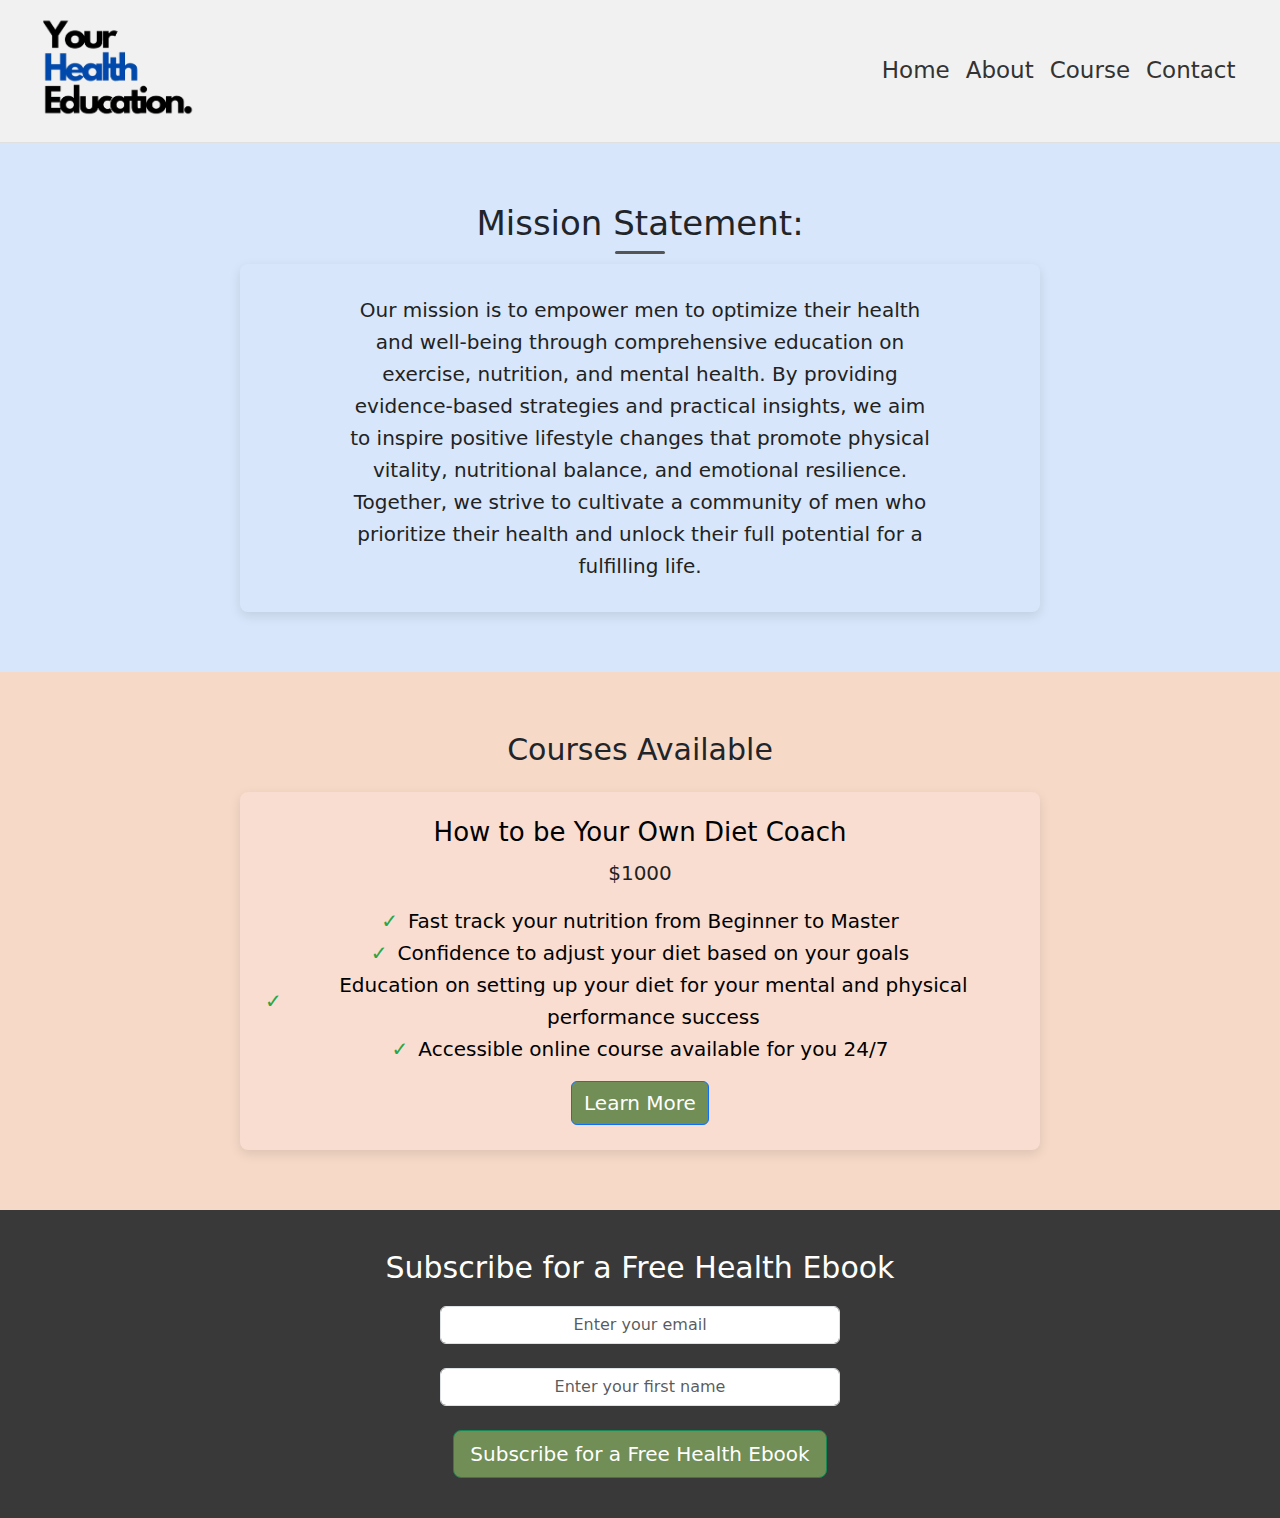
<file: index.html>
<!DOCTYPE html>
<html lang="en">
<head>
    <meta charset="UTF-8">
    <meta name="viewport" content="width=device-width, initial-scale=1.0">

    <link rel="stylesheet" href="style.css">

    <!-- Bootstrap 5 (Latest) -->
    <link rel="stylesheet" href="https://cdn.jsdelivr.net/npm/bootstrap@5.3.0/dist/css/bootstrap.min.css">
    <script src="https://cdn.jsdelivr.net/npm/bootstrap@5.3.0/dist/js/bootstrap.bundle.min.js"></script>

    <title>You Health Education</title>

    <!-- Inter font -->
    <link rel="preconnect" href="https://fonts.googleapis.com">
    <link rel="preconnect" href="https://fonts.gstatic.com" crossorigin>
    <link href="https://fonts.googleapis.com/css2?family=Inter:ital,opsz,wght@0,14..32,100..900;1,14..32,100..900&display=swap" rel="stylesheet">
</head>
<body>

    <!-- Navbar -->
    <nav class="navbar navbar-expand-md">
        <div class="container-fluid">
            <!-- Navbar Brand and Hamburger in the same row -->
            <div class="d-flex justify-content-between align-items-center w-100">
                <a class="navbar-brand" href="#"><img class="w-25" src="images/home-logocopy.png"></a>
    
                <!-- Hamburger Menu (Right) -->
                <button class="navbar-toggler" type="button" data-bs-toggle="collapse" data-bs-target="#navbarNav">
                    <span class="navbar-toggler-icon"></span>
                </button>
            </div>
    
            <!-- Navbar Links (Collapsible on mobile) -->
            <div class="collapse navbar-collapse w-50" id="navbarNav">
                <ul class="navbar-nav flex-column flex-md-row text-center text-md-center">
                    <li class="nav-item"><a class="nav-link" href="#">Home</a></li>
                    <li class="nav-item"><a class="nav-link" href="about.html">About</a></li>
                    <li class="nav-item"><a class="nav-link" href="courses/course-1/chef-course.html">Course</a></li>
                    <li class="nav-item"><a class="nav-link" href="contact.html">Contact</a></li>
                </ul>
            </div>
        </div>
    </nav>

   <div class="container-fluid d-flex justify-content=center align-items-center flex-column px-3 pt-4 pt-lg-3 pb-3 text-center" id="intro">
    <h1 class="mission-title">Mission Statement:</h1>
    <div class="mission-container">
    <p class="text-center">Our mission is to empower men to optimize their health and well-being through comprehensive education on exercise, nutrition, and mental health. By
        providing evidence-based strategies and practical insights, we aim to inspire positive lifestyle changes that promote physical vitality, nutritional balance, and
        emotional resilience. Together, we strive to cultivate a community of men who prioritize their health and unlock their full potential for a fulfilling life.</p>
   </div>
</div>

   <div class="container-fluid mx-auto px-3 px-lg-1 py-4 text-center" id="course">
    <h2 class="mb-4">Courses Available</h2>
    <div class="course-card mx-auto text-center">
        <a class="course-link" href="courses/course-1/chef-course.html">
            <h3>How to be Your Own Diet Coach</h3>
            <p>$1000</p>
            <ul class="checklist">
                <li>Fast track your nutrition from Beginner to Master</li>
                <li>Confidence to adjust your diet based on your goals</li>
                <li>Education on setting up your diet for your mental and physical performance success</li>
                <li>Accessible online course available for you 24/7</li>
            </ul>
            <button class="btn btn-primary">Learn More</button>
        </a>
    </div>
</div>

<div class="container-fluid text-center" id="subscription-form">
    <h2>Subscribe for a Free Health Ebook</h2>
    <form action="#" method="POST" class="mx-auto" style="max-width: 600px;">
        <div class="mb-4">
            <input type="email" class="form-control mx-auto text-center" id="email" placeholder="Enter your email" required>
        </div>
        <div class="mb-4">
            <input type="text" class="form-control mx-auto text-center" id="first-name" placeholder="Enter your first name" required>
        </div>
        <button type="submit" class="btn btn-success btn-lg">Subscribe for a Free Health Ebook</button>
    </form>
</div>

</body>
</html>
</file>
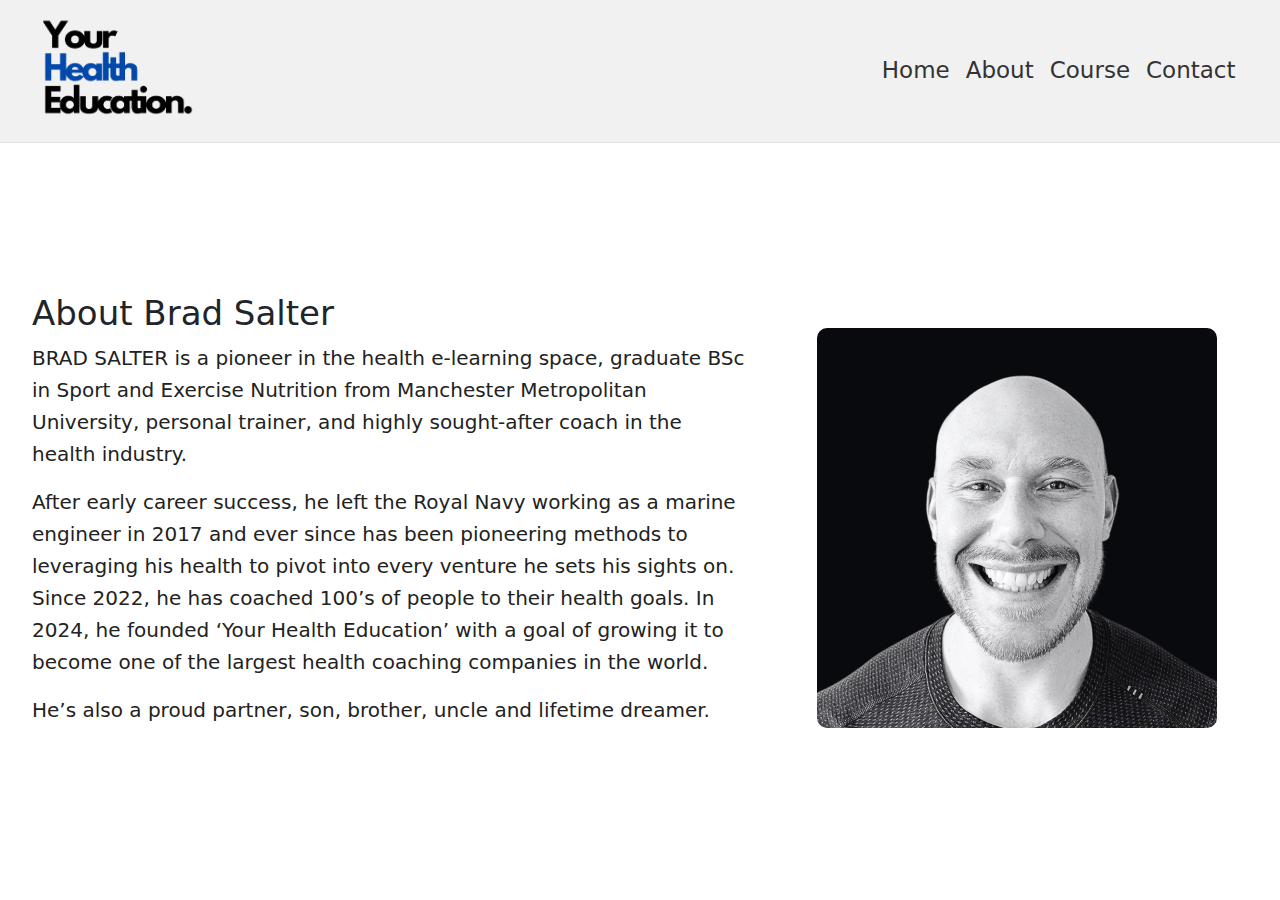
<file: about.html>
<!DOCTYPE html>
<html lang="en">
<head>
    <meta charset="UTF-8">
    <meta name="viewport" content="width=device-width, initial-scale=1.0">

    <link rel="stylesheet" href="style.css">

    <!-- Bootstrap 5 (Latest) -->
    <link rel="stylesheet" href="https://cdn.jsdelivr.net/npm/bootstrap@5.3.0/dist/css/bootstrap.min.css">
    <script src="https://cdn.jsdelivr.net/npm/bootstrap@5.3.0/dist/js/bootstrap.bundle.min.js"></script>

    <title>You Health Education</title>
</head>
<body>
     <!-- Navbar -->
     <nav class="navbar navbar-expand-md">
        <div class="container-fluid">
            <!-- Navbar Brand and Hamburger in the same row -->
            <div class="d-flex justify-content-between align-items-center w-100">
                <a class="navbar-brand" href="index.html"><img class="w-25" src="images/home-logocopy.png"></a>
    
                <!-- Hamburger Menu (Right) -->
                <button class="navbar-toggler" type="button" data-bs-toggle="collapse" data-bs-target="#navbarNav">
                    <span class="navbar-toggler-icon"></span>
                </button>
            </div>
    
            <!-- Navbar Links (Collapsible on mobile) -->
            <div class="collapse navbar-collapse w-50" id="navbarNav">
                <ul class="navbar-nav flex-column flex-md-row text-center text-md-center">
                    <li class="nav-item"><a class="nav-link" href="index.html">Home</a></li>
                    <li class="nav-item"><a class="nav-link" href="#">About</a></li>
                    <li class="nav-item"><a class="nav-link" href="courses/course-1/chef-course.html">Course</a></li>
                    <li class="nav-item"><a class="nav-link" href="contact.html">Contact</a></li>
                </ul>
            </div>
        </div>
    </nav>
<div class="container-fluid about-container d-flex flex-column flex-xl-row align-items-center justify-content-center">
    <div class="about-text">
    <h1>
        About Brad Salter
    </h1>
    <p>BRAD SALTER is a pioneer in the health e-learning space, graduate BSc in Sport and Exercise Nutrition from
        Manchester Metropolitan University, personal trainer, and highly sought-after coach in the health industry.</p>

       <p>After early career success, he left the Royal Navy working as a marine engineer in 2017 and ever since has been pioneering methods to leveraging
        his health to pivot into every venture he sets his sights on. Since 2022, he has coached 100’s of people to their health goals. In 2024, he founded
        ‘Your Health Education’ with a goal of growing it to become one of the largest health coaching companies in the world.</p> 

        <p>He’s also a proud partner, son, brother, uncle and lifetime dreamer.</p>
    </div>
    <div class="about-image">
        <img src="images/about-me-picture.jpg">
    </div>
    </div>
</body>
</html>
</file>
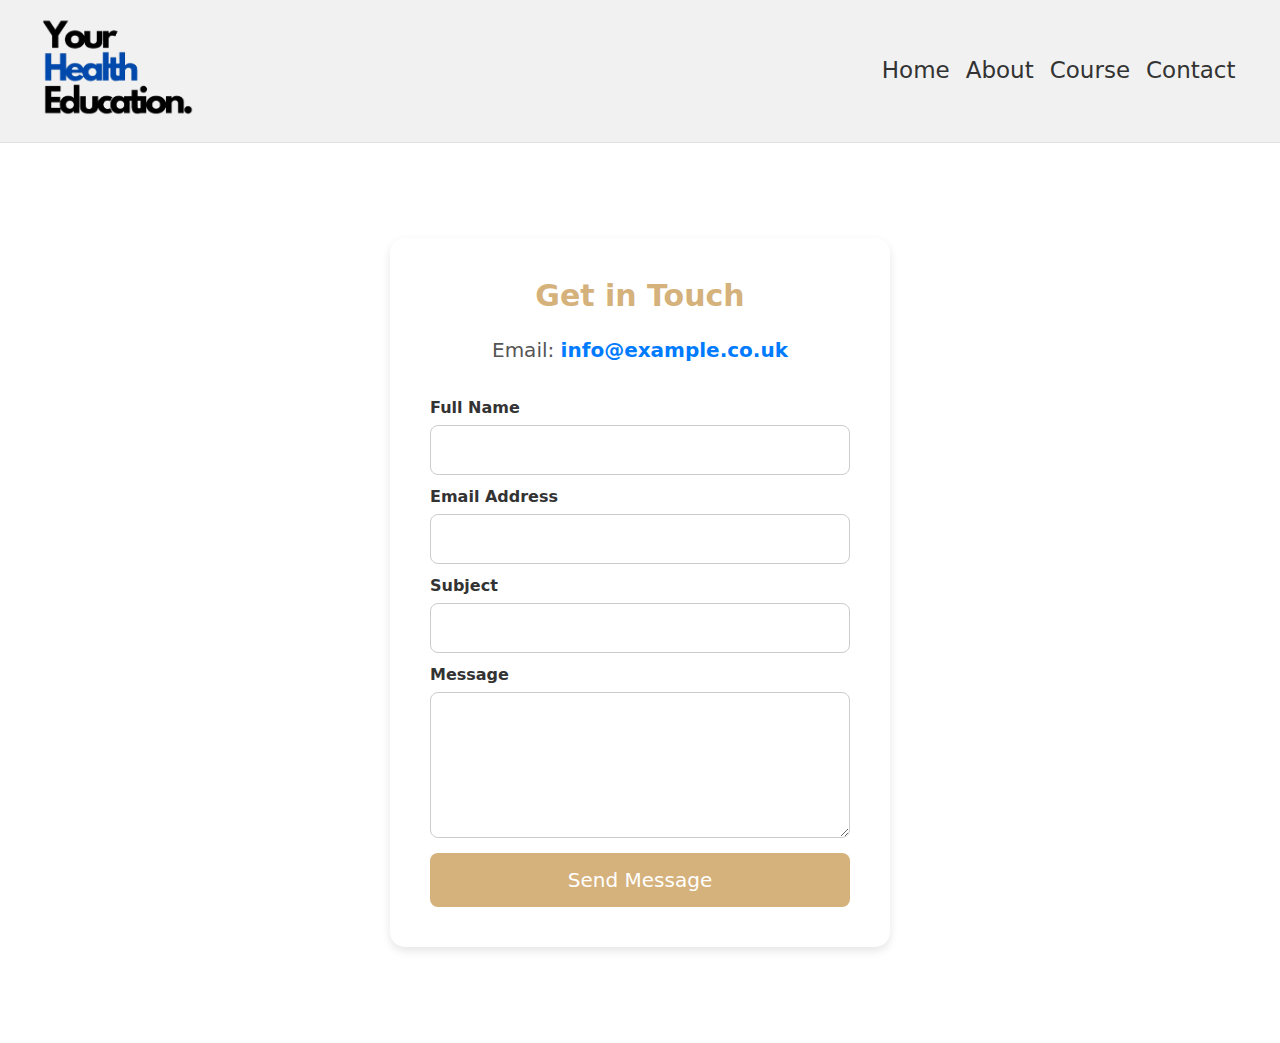
<file: contact.html>
<!DOCTYPE html>
<html lang="en">
    <head>
        <meta charset="UTF-8">
        <meta name="viewport" content="width=device-width, initial-scale=1.0">
    
        <link rel="stylesheet" href="style.css">
    
        <!-- Bootstrap 5 (Latest) -->
        <link rel="stylesheet" href="https://cdn.jsdelivr.net/npm/bootstrap@5.3.0/dist/css/bootstrap.min.css">
        <script src="https://cdn.jsdelivr.net/npm/bootstrap@5.3.0/dist/js/bootstrap.bundle.min.js"></script>
    
        <title>You Health Education</title>
    
        <!-- Inter font -->
        <link rel="preconnect" href="https://fonts.googleapis.com">
        <link rel="preconnect" href="https://fonts.gstatic.com" crossorigin>
        <link href="https://fonts.googleapis.com/css2?family=Inter:ital,opsz,wght@0,14..32,100..900;1,14..32,100..900&display=swap" rel="stylesheet">
    </head>
<body>
     <!-- Navbar -->
     <nav class="navbar navbar-expand-md">
        <div class="container-fluid">
            <!-- Navbar Brand and Hamburger in the same row -->
            <div class="d-flex justify-content-between align-items-center w-100">
                <a class="navbar-brand" href="#"><img class="w-25" src="images/home-logocopy.png"></a>
    
                <!-- Hamburger Menu (Right) -->
                <button class="navbar-toggler" type="button" data-bs-toggle="collapse" data-bs-target="#navbarNav">
                    <span class="navbar-toggler-icon"></span>
                </button>
            </div>
    
            <!-- Navbar Links (Collapsible on mobile) -->
            <div class="collapse navbar-collapse w-50" id="navbarNav">
                <ul class="navbar-nav flex-column flex-md-row text-center text-md-center">
                    <li class="nav-item"><a class="nav-link" href="index.html">Home</a></li>
                    <li class="nav-item"><a class="nav-link" href="about.html">About</a></li>
                    <li class="nav-item"><a class="nav-link" href="courses/course-1/chef-course.html">Course</a></li>
                    <li class="nav-item"><a class="nav-link" href="contact.html">Contact</a></li>
                </ul>
            </div>
        </div>
    </nav>


     <!-- Contact Form -->
     <section class="contact-section">
        <div class="contact-container">
            <h2>Get in Touch</h2>
            <p>Email: <a href="mailto:info@example.co.uk">info@example.co.uk</a></p>
            <form class="contact-form">
                <label for="name">Full Name</label>
                <input type="text" id="name" name="name" required>
                
                <label for="email">Email Address</label>
                <input type="email" id="email" name="email" required>
                
                <label for="subject">Subject</label>
                <input type="text" id="subject" name="subject">
                
                <label for="message">Message</label>
                <textarea id="message" name="message" rows="5" required></textarea>
                
                <button type="submit">Send Message</button>
            </form>
        </div>
    </section>
</body>
</html>
</file>
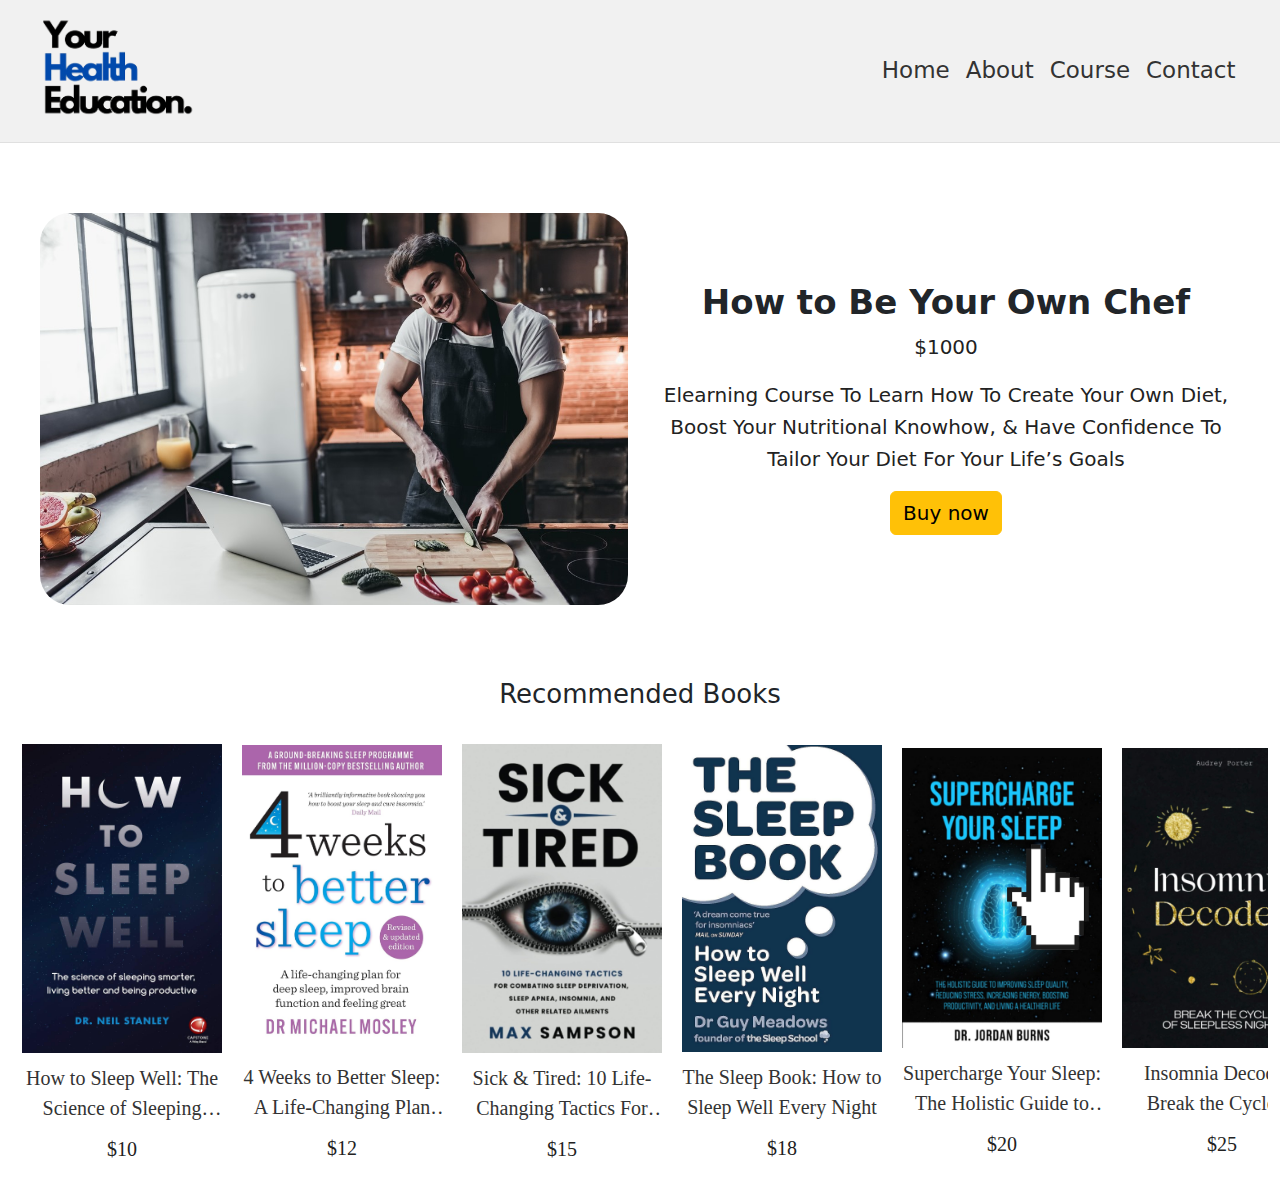
<file: courses/course-1/chef-course.html>
<!DOCTYPE html>
<html lang="en">
<head>
    <meta charset="UTF-8">
    <meta name="viewport" content="width=device-width, initial-scale=1.0">
    <title>Document</title>
    <link rel="stylesheet" href="../../style.css">
        <!-- Bootstrap 5 (Latest) -->
        <link rel="stylesheet" href="https://cdn.jsdelivr.net/npm/bootstrap@5.3.0/dist/css/bootstrap.min.css">
        <script src="https://cdn.jsdelivr.net/npm/bootstrap@5.3.0/dist/js/bootstrap.bundle.min.js"></script>
</head>
<body>
    <!-- Navbar -->
    <nav class="navbar navbar-expand-md">
        <div class="container-fluid">
            <!-- Navbar Brand and Hamburger in the same row -->
            <div class="d-flex justify-content-between align-items-center w-100">
                <a class="navbar-brand" href="../../index.html"><img class="w-25" src="../../images/home-logocopy.png"></a>
    
                <!-- Hamburger Menu (Right) -->
                <button class="navbar-toggler" type="button" data-bs-toggle="collapse" data-bs-target="#navbarNav">
                    <span class="navbar-toggler-icon"></span>
                </button>
            </div>
    
            <!-- Navbar Links (Collapsible on mobile) -->
            <div class="collapse navbar-collapse w-50" id="navbarNav">
                <ul class="navbar-nav flex-column flex-md-row text-center text-md-center">
                    <li class="nav-item"><a class="nav-link" href="../../index.html">Home</a></li>
                    <li class="nav-item"><a class="nav-link" href="../../about.html">About</a></li>
                    <li class="nav-item"><a class="nav-link" href="#">Course</a></li>
                    <li class="nav-item"><a class="nav-link" href="../../contact.html">Contact</a></li>
                </ul>
            </div>
        </div>
    </nav>

    <div class=" course-container container-fluid d-flex justify-content-center align-items-center mb-4">
        <div class="row d-flex align-items-center justify-content-center">
            <div class="col-lg-6 d-flex justify-content-center align-items-center">
                <img src="course1-image.jpg" class="course-image d-flex align-items-center" alt="Chef preparing his lunch">
            </div>
            <div class="col-md-8 col-lg-6 text-center">
                <h1 class="fw-bold">How to Be Your Own Chef</h1>
                <p>$1000</p>
                <p class="px-1 px-lg-3 px-xl-2">Elearning Course To Learn How To Create Your Own Diet, Boost Your Nutritional Knowhow, & Have Confidence To Tailor Your Diet For Your Life’s Goals</p>
                <button type="button" class="btn btn-warning">Buy now</button>
            </div>
        </div>
    </div>

    <div class="container-fluid text-center">
        <h3 class="mb-4">Recommended Books</h3>
        <div class="books-container">

            <div class="d-flex flex-nowrap justify-content-start justify-content-xxl-center  moveable-container">
                <img class="mouse-image" src="Untitled-1.png">
                <div class="book-item">
                    <img src="book 1.jpg" alt="Book 1">
                    <div class="book-title">How to Sleep Well: The Science of Sleeping Smarter, Living Better and Being Productive</div>
                    <p>$10</p>
                </div>
                <div class="col book-item">
                    <img src="book 2.jpg" alt="Book 2">
                    <div class="book-title">4 Weeks to Better Sleep: A Life-Changing Plan for Deep Sleep, Improved Brain Function and Feeling Great</div>
                    <p>$12</p>
                </div>
                <div class="col book-item">
                    <img src="book 3.jpg" alt="Book 3">
                    <div class="book-title">Sick &amp; Tired: 10 Life-Changing Tactics For Combating Sleep Deprivation, Sleep Apnea, Insomnia, and Other Related Ailments</div>
                    <p>$15</p>
                </div>
                <div class="col book-item">
                    <img src="book 4.jpg" alt="Book 4">
                    <div class="book-title">The Sleep Book: How to Sleep Well Every Night</div>
                    <p>$18</p>
                </div>
                <div class="col book-item">
                    <img src="book 5.jpg" alt="Book 5">
                    <div class="book-title">Supercharge Your Sleep: The Holistic Guide to Improving Sleep Quality, Reducing Stress, Increasing Energy, Boosting Productivity and Living a Healthier Life</div>
                    <p>$20</p>
                </div>
                <div class="col book-item">
                    <img src="book 6.jpg" alt="Book 6">
                    <div class="book-title">Insomnia Decoded: Break the Cycle of Sleepless Nights</div>
                    <p>$25</p>
                </div>
            </div>
        </div>
    </div>



    <script>
document.addEventListener("DOMContentLoaded", function () {
    let moveUpDuration = 0.8; // Move up faster (0.8s)
    let moveLeftRightDuration = 2; // Left-right movement
    let moveDownDuration = 0.8;

    let image = document.querySelector(".mouse-image");
    let container = document.querySelector(".moveable-container");
    let booksContainer = document.querySelector(".books-container");

    // Create an Intersection Observer
    let observer = new IntersectionObserver(
        (entries) => {
            entries.forEach((entry) => {
                if (entry.isIntersecting) {
                    // Step 1: Move the image up
                    image.style.animation = `moveUp ${moveUpDuration}s ease-in-out forwards`;

                    // Step 2: After move up completes, start left-right animation
                    setTimeout(() => {
                        image.style.animation = `moveLeftRight ${moveLeftRightDuration}s ease-in-out forwards`;
                        container.style.animation = `moveLeftRight ${moveLeftRightDuration}s ease-in-out forwards`;

                        // Step 3: Move the image down after left-right animation completes
                        setTimeout(() => {
                            image.style.animation = `moveDown ${moveDownDuration}s ease-in-out forwards`;
                        }, moveLeftRightDuration * 1000);
                    }, moveUpDuration * 1000);

                    // Stop observing after animation starts
                    observer.unobserve(booksContainer);
                }
            });
        },
        { threshold: 0.3 } // Trigger when 30% of the booksContainer is visible
    );

    observer.observe(booksContainer);
});

    </script>
    
</body>
</html>
</file>
<file: style.css>
/* Reset default margins and paddings */
* {
    margin: 0;
    padding: 0;
    box-sizing: border-box;
}

/* 📌 Mobile-first base sizes */
body {
    font-size: 18px; /* Default for paragraphs */
}

/* Headings */
h1 {
    font-size: 26px !important;
}

h2 {
    font-size: 24px!important;
}

h3 {
    font-size: 22px !important;
}

p,
a,
button {
    font-size: 18px !important;
    line-height: 1.6; /* Improves readability */
    color:#222;
}

/* 📌 Tablets (768px and up) */
@media (min-width: 768px) {
    h1 { font-size: 30px !important; }
    h2 { font-size: 28px !important; }
    h3 { font-size: 24px !important; }
    p, button, a{ font-size: 19px !important; }
    .nav-link { font-size:22px !important; }

}

/* 📌 Laptops (1024px and up) */
@media (min-width: 1024px) {
    h1 { font-size: 34px !important; }
    h2 { font-size: 30px !important; }
    h3 { font-size: 26px !important; }
    p, button, a { font-size: 20px !important; }
    .nav-link {font-size: 23px !important;}
}

/* 📌 Desktops (1440px and up) */
@media (min-width: 1440px) {
    h1 { font-size: 38px !important; }
    h2 { font-size: 32px !important; }
    h3 { font-size: 28px !important; }
    p, button, a { font-size: 21px !important; }
    .nav-link { font-size:24px !important;}
}

/* 📌 4K Screens (2560px and up) */
@media (min-width: 2560px) {
    h1 { font-size: 48px !important; }
    h2 { font-size: 42px !important; }
    h3 { font-size: 36px !important; }
    p, button, a { font-size: 24px !important; }
    .nav-link { font-size: 27px !important; }
}

/* Navbar Styling */
.navbar {
    padding: 15px 0;
    border-bottom: 1px solid #e0e0e0;
    background: #f1f1f1;
}


/* Navbar Links */
.navbar-nav .nav-link {
    color: #333;
}

/* Navbar Links Hover Effect */
.navbar-nav .nav-link:hover {
    color: #007bff;
}

/* Center Navbar Links */
.navbar-nav {
    text-align: center;
}

/* Ensure Navbar is Full Width */
@media (min-width: 768px) {
    .navbar-nav {
        display: flex;
        justify-content: center;
        width: 100%;
    }
}
@media (min-width: 1400px) {
.navbar-brand {
    width:60% !important;
}
}

@media (min-width: 2000px) {
    .navbar-brand {
        width:40% !important;
    }
}

#intro {
    background-color: #D7E6FA;
}

@media (min-width: 768px) {
    #intro, #course {
        padding-top: 30px !important;
        padding-bottom:30px !important;
    }
}

@media (min-width: 992px) {
    #intro h1,
    #intro p {
        max-width:80%;
        margin:0 auto;
    }
    #intro, #course {
    padding-top:40px !important;
    padding-bottom:40px !important;
}
}

@media (min-width:1200px) {
    #intro, #course {
        padding-top:60px !important;
        padding-bottom:60px !important;
    }
}

@media (min-width: 1400px) {
    #intro h1,
    #intro p {
        max-width:80%;
        margin:0 auto;
    }
    #intro {
        padding-top:70px !important;
        padding-bottom:80px !important;
    }
    #course {
        padding-top:40px !important;
        padding-bottom:50px !important;
    }
}
.mission-title {
    position: relative;
    display: inline-block;
    padding-bottom: 10px;
}

.mission-title::after {
    content: "";
    display: block;
    width: 50px;
    height: 3px;
    background: #555;
    margin: 8px auto 0;
    border-radius: 5px;
}

.mission-container {

    padding: 30px;
    border-radius: 8px;
    box-shadow: 0px 4px 12px rgba(0, 0, 0, 0.1);
    max-width: 800px;
    margin: 0 auto; /* Center it */
    text-align: center;
}

.mission-container p {
    line-height:1.6;
}

#course {
    background-color: #f6d9c7;
}

.course-card {
    background: #f8ddd0;
    border-radius:8px;
    padding:25px;
    box-shadow: 0px 4px 12px rgba(0, 0, 0, 0.1);
    max-width:800px;
    color:#000;
    transition:transform 0.3s ease-in-out, box-shadow 0.3s ease-in-out;
}

.course-card:hover {
    transform: translateY(-3px); /* Lifts the card slightly */
    box-shadow: 0px 6px 15px rgba(0, 0, 0, 0.15); /* Slightly stronger shadow */
    transition: all 0.3s ease-in-out;
}

.course-link {
    text-decoration:none;
    color:#000;
}

.checklist {
    list-style-type: none; /* Remove default bullets */
    padding-left: 0;
    display: flex; /* Use flexbox for horizontal centering */
    flex-direction: column; /* Keep items stacked vertically */
    align-items: center; /* Center items horizontally */
}

.checklist li {
    display: flex; /* Align checkmark with text */
    align-items: center; /* Keep checkmark and text on the same line */
    gap: 10px; /* Space between checkmark and text */
}


.checklist li::before {
    content: '\2713'; /* Unicode checkmark (✔) */
    color: #28a745; /* Green color */
    font-size: 20px;
}

.btn-primary {
    background-color: #708E55 !important;
    border-radius: 25px;
}

#subscription-form {
    background-color: #383938;
    padding: 40px 20px;
    color: white;
}

#subscription-form h2 {
    margin-bottom: 20px;
    color: #fff;
}

.form-control {
    border-radius: 25px;
    max-width:400px;
}

.btn-success {
    border-radius: 25px;
    background-color: #708E55 !important;
}

/*Course styling*/
.course-container {
    padding:50px;
    background: linear-gradient(to right, #f7f7f7, #ffffff);
    background-image: url('https://www.transparenttextures.com/patterns/white-diamond.png'); /* Subtle pattern */
}

.course-image {
    width:80%;
    border-radius:10px;
    margin-bottom:40px;
}

@media screen and (min-width: 992px) {
    .course-container {
        padding: 50px 60px 60px 50px !important;
    }  
    .course-image {
        width:100%;
        border-radius:20px;
        margin-bottom:0;
    }
}

@media screen and (min-width: 1200px) {
    .course-container {
        padding: 70px 40px 50px 40px !important;
    }  
    .course-image {
        border-radius:30px;
    }
}
@media screen and (min-width: 1400px) {
    .course-container {
        padding: 80px 80px 60px 80px !important;
    }  
}
@media screen and (min-width: 1400px) {
    .course-container {
        padding: 80px 120px 60px 120px !important;
    }  
    .course-image {
        border-radius:30px;
        width:70%;
    }
}

.moveable-container {
    position: relative;  /* Allows absolute positioning of child elements */
    display: flex;       /* Keeps the books in a row */
    justify-content: center;  /* Centers the flex items */
    align-items: center; /* Center align the content (if needed) */
    width: 100%;         /* Ensures the container takes up the full width */
    height: auto;        /* Adjust as needed for proper layout */
}

.mouse-image {
    width: 15%;
    position: absolute;  /* Removes the image from the flex layout */
    top:35%;            /* Center it vertically */
    right: 10%;          /* Adjust as necessary to position it correctly */
    transform: translateY(-50%); /* Ensures the image is vertically centered */
    z-index: 99;         /* Ensure it stays on top of other elements */
}

@media screen and (max-width:1399px) {
@keyframes moveUp {
    0% { transform: translateY(30px); opacity: 0; } /* Start lower */
    100% { transform: translateY(0); opacity: 1; }  /* Move up */
}

@keyframes moveLeftRight {
    0% { transform: translateX(0); }
    50% { transform: translateX(-50px); }
    100% { transform: translateX(0); }
}

@keyframes moveDown {
    0% { transform: translateY(0px); opacity: 1; }
    100% { transform: translateY(30px); opacity: 0; }
}
}

@media screen and (min-width:1400px) {
    .mouse-image {
        display:none;
    }
}

.books-container {
    display: flex;
    position:relative;
    overflow-x: auto;
    white-space: nowrap;
    gap: 15px;
    scrollbar-width: thin;
    padding: 10px 0;
    width: 100%;
}



.book-item {
    flex: 0 0 calc(100% / 7 - 10px) !important; /* Adjust for 7 books */
    text-align: center;
    margin: 10px;
    font-family: "Inter", serif;
}

.book-item:first-child {
    margin-left: 0;
}

.book-item img {
   max-width: 100%;
   height: auto;
}

.book-title {
    display: block;                /* Allow block display for normal flow */
    overflow: hidden;              /* Hide overflowed text */
    text-overflow: ellipsis;       /* Show ellipses for overflow text */
    width: 200px;                  /* Width constraint */
    font-size: 20px;               /* Font size */
    line-height: 1.5;              /* Line height */
    margin: 10px auto;             /* Center alignment */
    color: #333;                   /* Text color */
    white-space: normal;           /* Allow text to wrap */
    height: 3em;                   /* Restrict height to 2 lines */
    display: -webkit-box;          /* Webkit box for line clamp */
    -webkit-box-orient: vertical;  /* Vertical box orientation */
    -webkit-line-clamp: 2;         /* Clamp to 2 lines */
}

/* For screens smaller than 768px */
@media screen and (max-width: 768px) {

    .book-item img {
        max-width: 80%;
    }
}

/* For larger screens like 1200px and above */
@media screen and (max-width: 1399px) {
    .books-container {
        overflow-x: auto; /* Enable horizontal scrolling */
        justify-content: flex-start; /* Align books to the start */
        flex-wrap: nowrap; /* Prevent wrapping of items */
        width: 100%; /* Ensure container takes full width */
    }

    .book-item {
        flex: 0 0 calc(100% / 7 - 10px) !important; /* Adjust for 7 books */
        margin: 0 10px; /* Adjust the margins */
    }
}

/* For extra large screens (1400px and above) */
@media screen and (min-width: 1920px) {
    .books-container {
        overflow-x: hidden; /* Keep horizontal scrolling */
    }

    .book-item {
        flex: 0 0 calc(100% / 7 - 50px) !important; /* Adjust for 7 books */
        margin: 0 20px; /* Adjust margins as needed */
    }
}

/*About Me*/

.about-container {
    display: flex;
    flex-direction: column; /* Default: Stacked layout */
    align-items: center; /* Center content */
    text-align: center;
    padding: 20px;
    min-height: calc(100vh - 70px);
    background: linear-gradient(to right, #f7f7f7, #ffffff);
    background-image: url('https://www.transparenttextures.com/patterns/white-diamond.png'); /* Subtle pattern */
}

.about-image img {
    width: 80%; /* Adjust as needed */
    max-width: 400px;
    border-radius: 10px; /* Soft rounded corners */
    margin-top: 20px;
}

.about-text {
    padding:0 20px;
}

@media screen and (min-width:992px) and (max-width:1199px) {
    .about-text {
        padding:0 40px;
    }

}
/* For larger screens, switch layout */
@media screen and (min-width: 1200px) {
    .about-container {
        flex-direction: row; /* Side-by-side layout */
        align-items: center;
        text-align: left;
        min-height:calc(100vh - 150px);
    }

    .about-text {
        flex: 1;
        padding-right: 20px; /* Adds spacing between text and image */
    }

    .about-image {
        flex: 0 0 40%;
        max-width:40%;
        display: flex;
        justify-content: center;
    }

    .about-image img {
        width: 100%;
        max-width: 400px;
    }
}

@media screen and (min-width:1920px) {
    .about-image {
        flex:0 0 30%;
        max-width:30%;
    }
.about-image img {
    max-width:500px;
}

.about-text {
    text-align: center;
    padding:0 80px;
}
}


.contact-section {
    display: flex;
    justify-content: center;
    align-items: center;
    height: 100vh;
    padding: 50px;
    background: linear-gradient(to right, #f7f7f7, #ffffff);
    background-image: url('https://www.transparenttextures.com/patterns/white-diamond.png'); /* Subtle pattern */
    color: #333;
}

.contact-container {
    background: white;
    padding: 40px;
    border-radius: 15px;
    box-shadow: 0 4px 10px rgba(0, 0, 0, 0.1);
    max-width: 500px;
    width: 100%;
    text-align: center;
}

.contact-container h2 {
    color: #d5b17b;
    font-size: 2rem;
    font-weight: 700;
    margin-bottom: 20px;
}

.contact-container p {
    color: #555;
    font-size: 1.1rem;
    margin-bottom: 20px;
}

.contact-container a {
    color: #007bff;
    text-decoration: none;
    font-weight: 600;
}

.contact-container a:hover {
    text-decoration: underline;
}

/* Form */
.contact-form {
    display: flex;
    flex-direction: column;
}

.contact-form label {
    text-align: left;
    font-weight: 600;
    margin-top: 10px;
}

.contact-form input,
.contact-form textarea {
    width: 100%;
    padding: 12px;
    margin-top: 5px;
    border: 1px solid #ccc;
    border-radius: 8px;
    font-size: 1rem;
    transition: border-color 0.3s;
}

.contact-form input:focus,
.contact-form textarea:focus {
    border-color: #d5b17b;
    outline: none;
}

/* Button */
.contact-form button {
    background-color: #d5b17b;
    color: white;
    border: none;
    padding: 12px;
    font-size: 1.2rem;
    cursor: pointer;
    border-radius: 8px;
    margin-top: 15px;
    transition: background-color 0.3s, transform 0.2s;
}

.contact-form button:hover {
    background-color: #b99666;
    transform: scale(1.05);
}

@media (max-width: 768px) {
    .contact-container {
        padding: 30px;
    }
}
</file>
